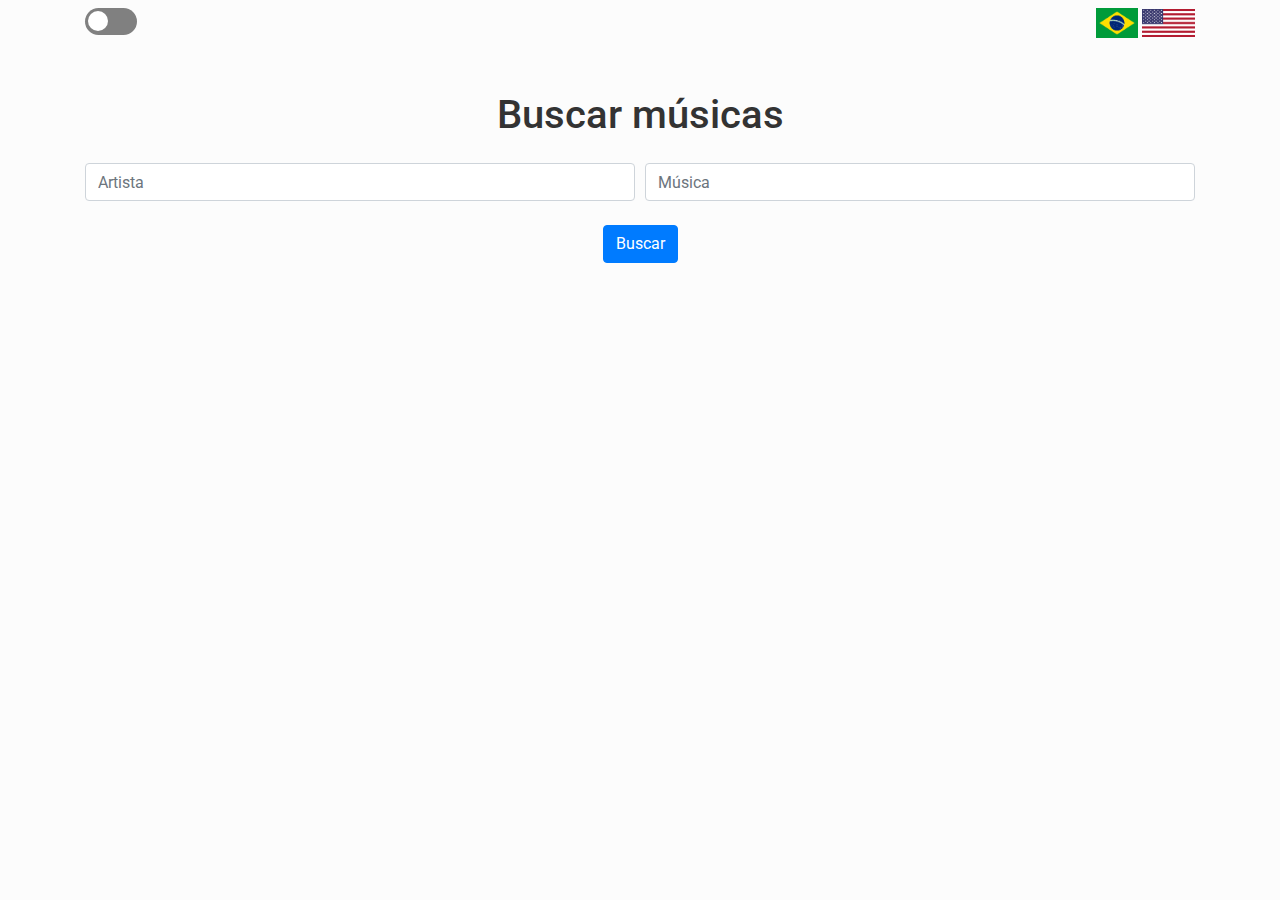
<file: index.html>
<html lang="pt-br">
  <head>
    <meta charset="UTF-8" />
    <meta name="viewport" content="width=device-width, initial-scale=1.0" />
    <link rel="shortcut icon" href="./img/favicon.png" />
    <link
      rel="stylesheet"
      href="https://stackpath.bootstrapcdn.com/bootstrap/4.5.2/css/bootstrap.min.css"
      integrity="sha384-JcKb8q3iqJ61gNV9KGb8thSsNjpSL0n8PARn9HuZOnIxN0hoP+VmmDGMN5t9UJ0Z"
      crossorigin="anonymous"
    />
    <link rel="stylesheet" href="./styles/style.css">
    <title>buscar músicas</title>
  </head>
  <body>
    <div class="container mt-2 d-flex">
      <div class="text-left">
        <div class="toggle">
          <input id="switch" type="checkbox" name="theme">
          <label for="switch">Toggle</label>
        </div>
      </div>
      <div class="text-right">
        <a href="index.html">
          <img class="width-brazil" src="./img/brasil.png" alt="Bandeira do Brasil">
        </a>
        <a href="index-en.html">
          <img class="width-usa" src="./img/estados-unidos.png" alt="Bandeira dos Estados Unidos">
        </a>
      </div>
    </div>
    <div class="container text-center mt-5">
      <h1>Buscar músicas</h1>
      <form class="needs-validation mt-4" id="form" novalidate>
        <div class="form-row">
          <div class="col-md-6 mb-3">
            <input class="form-control" id="artist" type="text" placeholder="Artista" required />
            <div class="valid-feedback">Ok!</div>
            <div class="invalid-feedback">Por favor, preencha este campo.</div>
          </div>
          <div class="col-md-6 mb-3">
            <input class="form-control" id="song" type="text" placeholder="Música" required />
            <div class="valid-feedback">Ok!</div>
            <div class="invalid-feedback">Por favor, preencha os campos.</div>
          </div>
      </div>
        <button class="btn btn-primary mt-2" type="submit">Buscar</button>
      </form>
      <pre class="mt-4" id="result"></pre>
    </div>
  </body>
  <script src="/src/script.js"></script>
  <script src="/src/validation.js"></script>
  <script src="/src/theme.js"></script>
  <script
    src="https://code.jquery.com/jquery-3.5.1.slim.min.js"
    integrity="sha384-DfXdz2htPH0lsSSs5nCTpuj/zy4C+OGpamoFVy38MVBnE+IbbVYUew+OrCXaRkfj"
    crossorigin="anonymous"
  ></script>
  <script
    src="https://cdn.jsdelivr.net/npm/popper.js@1.16.1/dist/umd/popper.min.js"
    integrity="sha384-9/reFTGAW83EW2RDu2S0VKaIzap3H66lZH81PoYlFhbGU+6BZp6G7niu735Sk7lN"
    crossorigin="anonymous"
  ></script>
  <script
    src="https://stackpath.bootstrapcdn.com/bootstrap/4.5.2/js/bootstrap.min.js"
    integrity="sha384-B4gt1jrGC7Jh4AgTPSdUtOBvfO8shuf57BaghqFfPlYxofvL8/KUEfYiJOMMV+rV"
    crossorigin="anonymous"
  ></script>
</html>
</file>
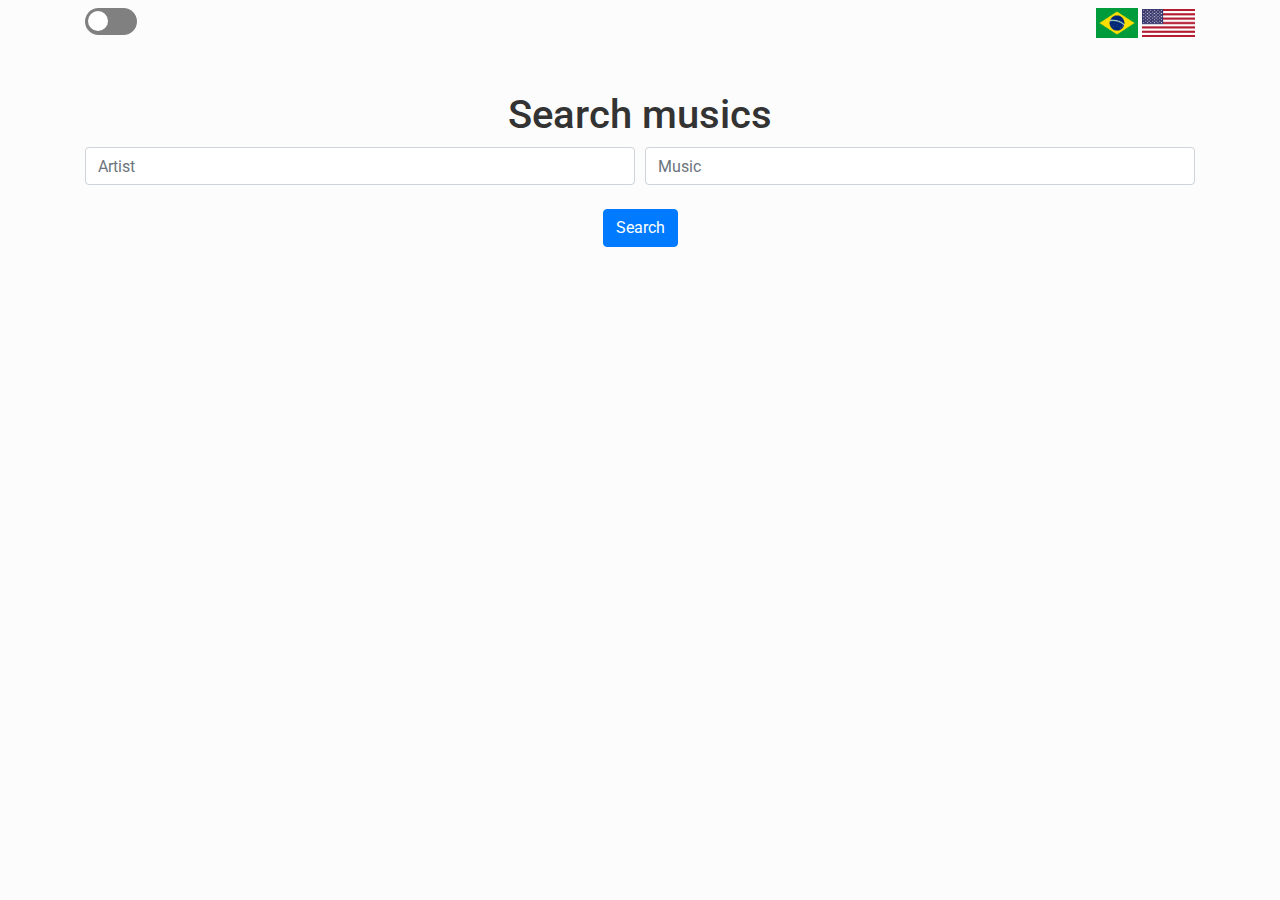
<file: index-en.html>
<html lang="en">
  <head>
    <meta charset="UTF-8" />
    <meta name="viewport" content="width=device-width, initial-scale=1.0" />
    <link rel="shortcut icon" href="./img/favicon.png" />
    <link
      rel="stylesheet"
      href="https://stackpath.bootstrapcdn.com/bootstrap/4.5.2/css/bootstrap.min.css"
      integrity="sha384-JcKb8q3iqJ61gNV9KGb8thSsNjpSL0n8PARn9HuZOnIxN0hoP+VmmDGMN5t9UJ0Z"
      crossorigin="anonymous"
    />
    <link rel="stylesheet" href="./styles/style.css">
    <title>Search for musics</title>
  </head>
  <body>
    <div class="container mt-2 d-flex">
      <div class="text-left">
        <div class="toggle">
          <input id="switch" type="checkbox" name="theme">
          <label for="switch">Toggle</label>
        </div>
      </div>
      <div class="text-right">
        <a href="index.html">
          <img class="width-brazil" src="./img/brasil.png" alt="Flag of Brazil">
        </a>
        <a href="index-en.html">
          <img class="width-usa" src="./img/estados-unidos.png" alt="Flag of USA">
        </a>
      </div>
    </div>
    <div class="container text-center mt-5">
      <h1>Search musics</h1>
      <form class="needs-validation" id="form" novalidate>
        <div class="form-row">
          <div class="col-md-6 mb-3">
            <input class="form-control" id="artist" type="text" placeholder="Artist" required />
            <div class="valid-feedback">Nice!</div>
            <div class="invalid-feedback">Please, fill in this field!</div>
          </div>
          <div class="col-md-6 mb-3">
            <input class="form-control" id="song" type="text" placeholder="Music" required />
            <div class="valid-feedback">Nice!</div>
            <div class="invalid-feedback">Please, fill in this field!</div>
          </div>
      </div>
        <button class="btn btn-primary mt-2" type="submit">Search</button>
      </form>
      <pre class="mt-4" id="result"></pre>
    </div>
  </body>
  <script src="/src/script.js"></script>
  <script src="/src/validation.js"></script>
  <script src="/src/theme.js"></script>
  <script
    src="https://code.jquery.com/jquery-3.5.1.slim.min.js"
    integrity="sha384-DfXdz2htPH0lsSSs5nCTpuj/zy4C+OGpamoFVy38MVBnE+IbbVYUew+OrCXaRkfj"
    crossorigin="anonymous"
  ></script>
  <script
    src="https://cdn.jsdelivr.net/npm/popper.js@1.16.1/dist/umd/popper.min.js"
    integrity="sha384-9/reFTGAW83EW2RDu2S0VKaIzap3H66lZH81PoYlFhbGU+6BZp6G7niu735Sk7lN"
    crossorigin="anonymous"
  ></script>
  <script
    src="https://stackpath.bootstrapcdn.com/bootstrap/4.5.2/js/bootstrap.min.js"
    integrity="sha384-B4gt1jrGC7Jh4AgTPSdUtOBvfO8shuf57BaghqFfPlYxofvL8/KUEfYiJOMMV+rV"
    crossorigin="anonymous"
  ></script>
</html>
</file>
<file: styles/style.css>
@import url('https://fonts.googleapis.com/css2?family=Roboto:wght@300&display=swap');

html {
	--bg: #fcfcfc;
	--color-headings: #0077FF;
    --color-text: #333333;
}

body {
	background-color: var(--bg);
	color: var(--color-text);
	font-family: 'Roboto', sans-serif;
}

pre {
	color: var(--color-text);
}

a {
	text-decoration: none;
}

input[type=checkbox]{
    height: 0;
    width: 0;
    visibility: hidden;
}

label {
    cursor: pointer;
    text-indent: -9999px;
    width: 52px;
    height: 27px;
    background: grey;
    border-radius: 100px;
    position: relative;
}

label::after{
    content: '';
    position: absolute;
    top: 3px;
    left: 3px;
    width: 20px;
    height: 20px;
    background-color: white;
    border-radius: 90px;
    transition: 0.3s;
}

input:checked + label {
    background-color: var(--color-headings);
}

input:checked + label::after {
    left: calc(100% - 5px);
    transform: translateX(-100%);
}

label:active:after {
    width: 45px;
}

.line {
	background: var(--color-text);
	height: 0.1px;
	margin-bottom: 20px;
	margin-top: 20px;
}

.width-brazil {
	width: 4%;
}

.width-usa {
	width: 5%;
}

@media (max-width: 975px) {
	.width-brazil {
		width: 5%;
	}

	.width-usa {
		width: 7%;
	}
}

@media (max-width: 770px) {
	.width-brazil {
		width: 6%;
	}

	.width-usa {
		width: 8%;
	}
}

@media (max-width: 500px) {
	.width-brazil {
		width: 9%;
	}

	.width-usa {
		width: 12%;
	}
}
</file>
